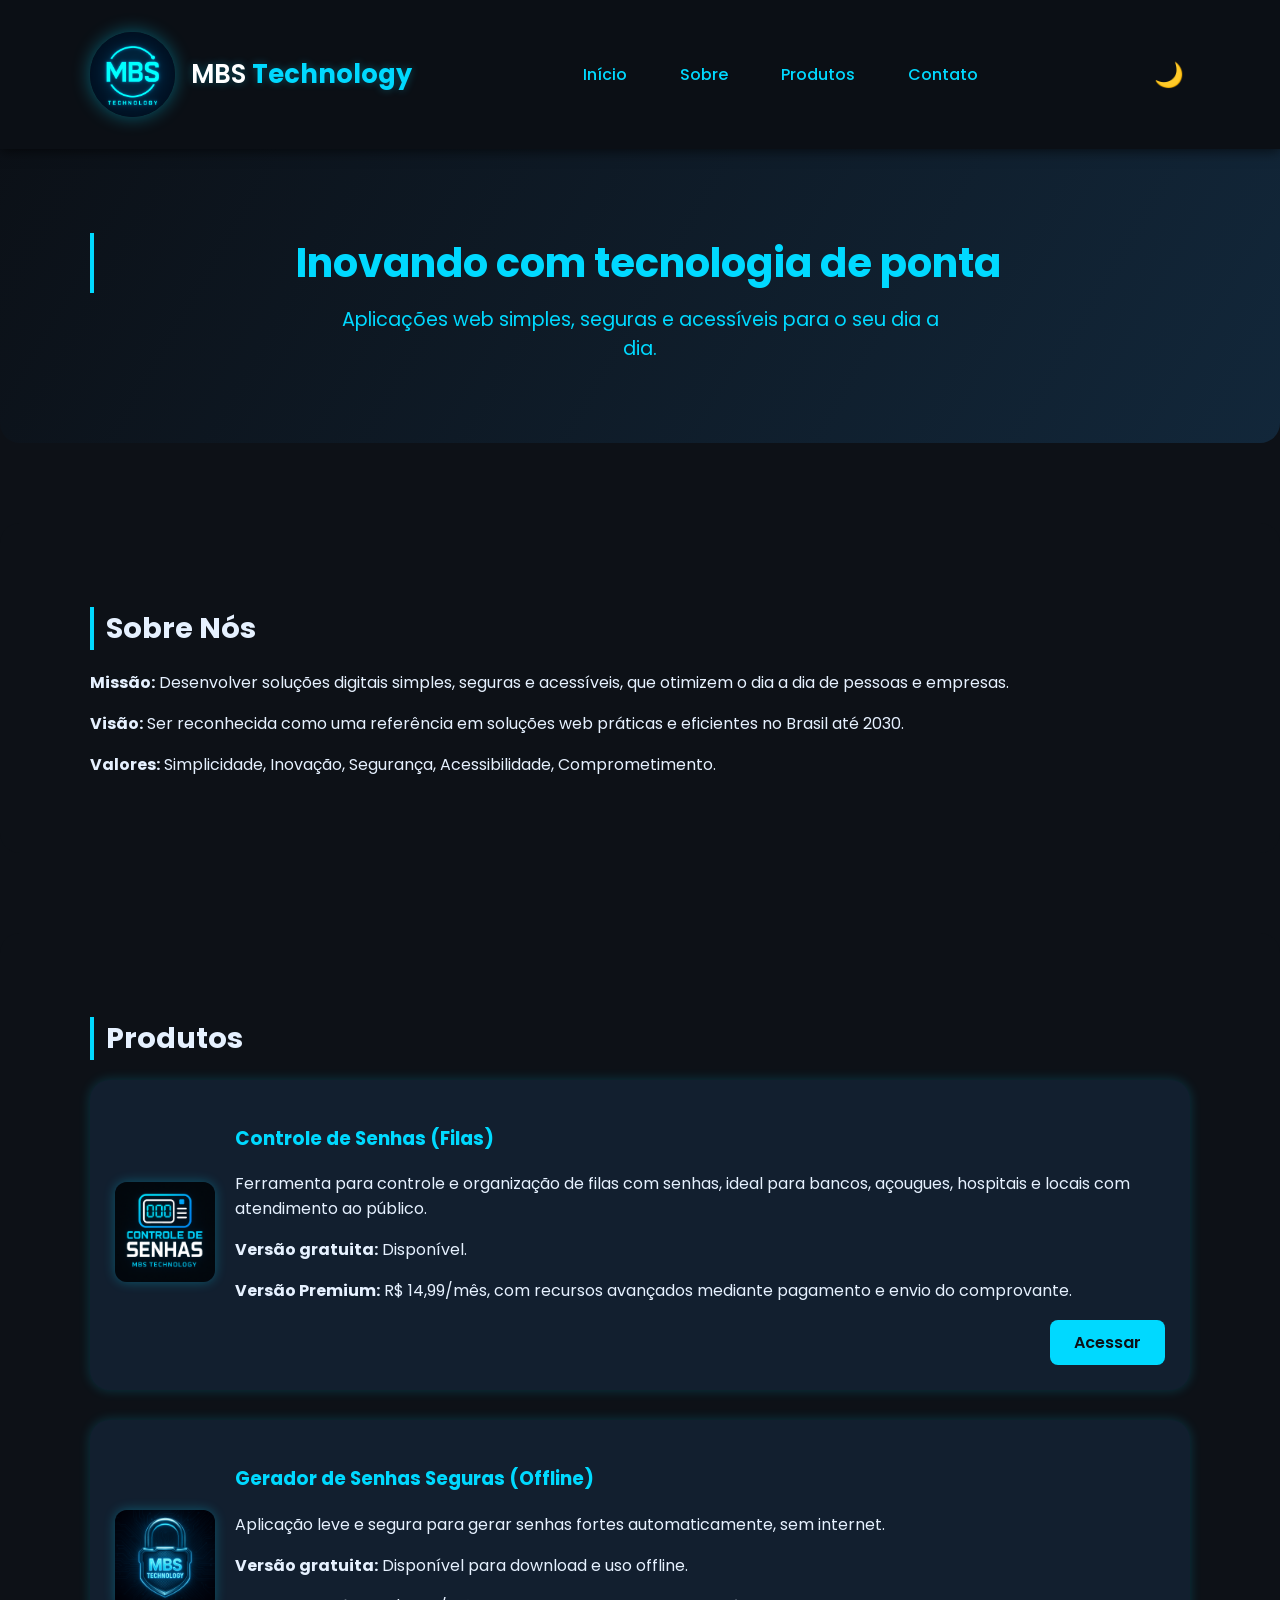
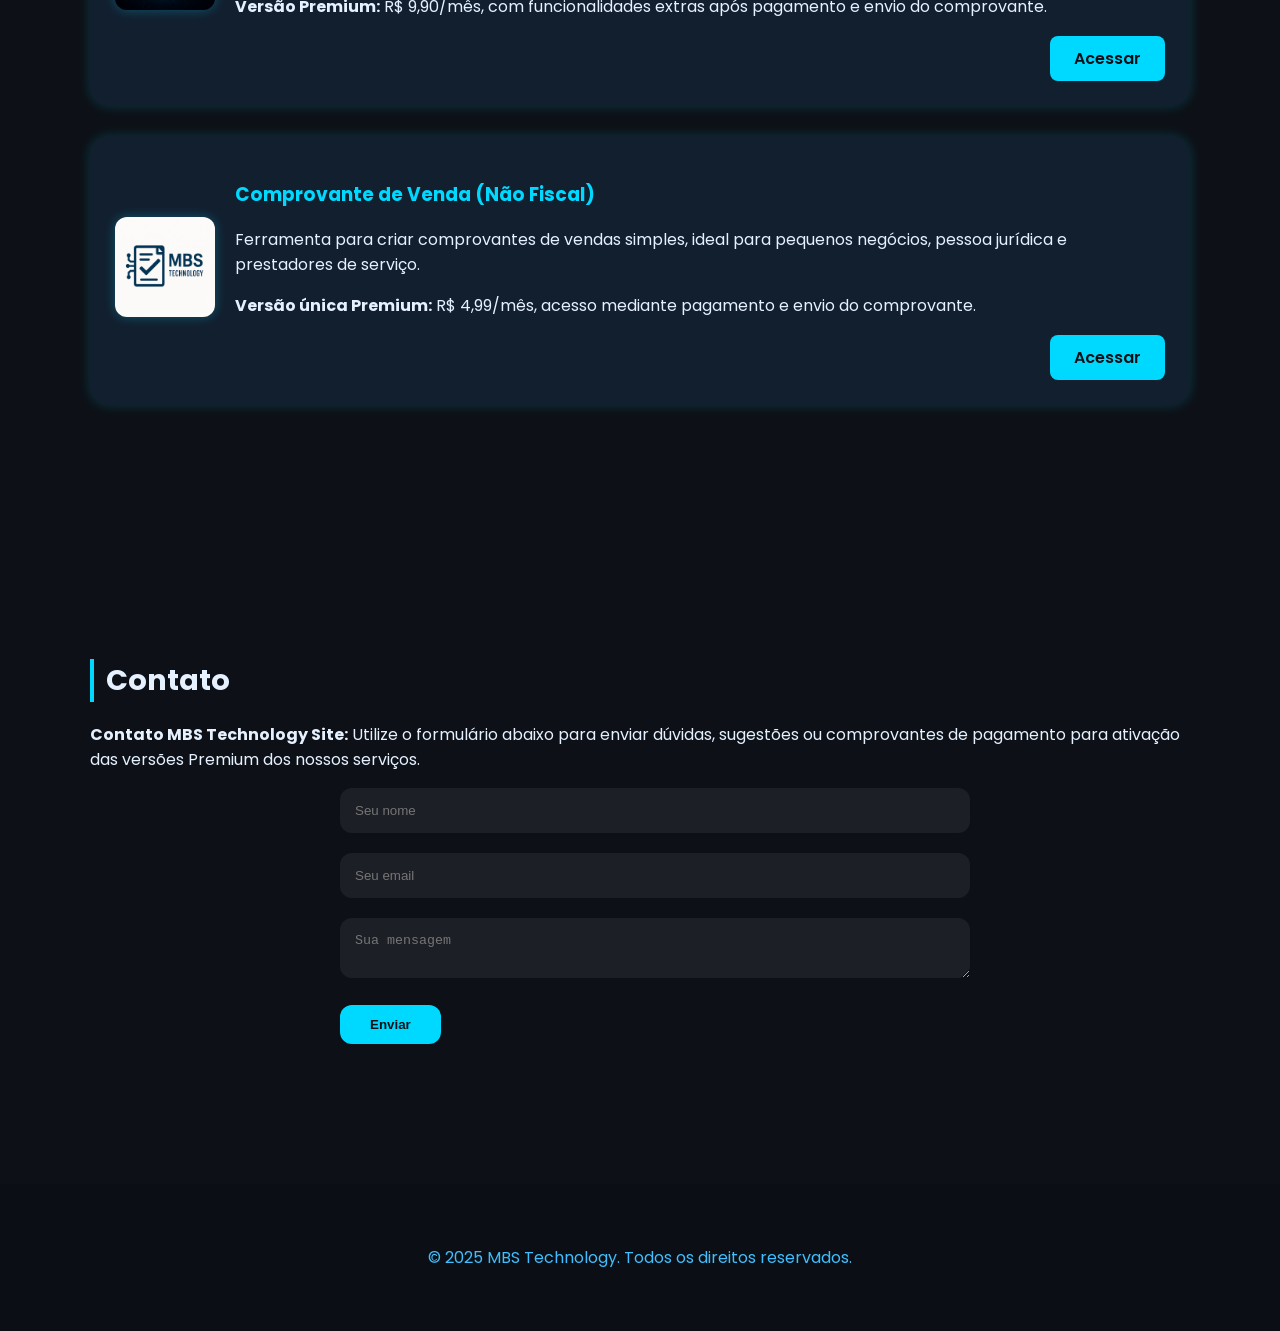
<file: index.html>
<!DOCTYPE html>
<html lang="pt-br">
<head>
  <meta charset="UTF-8" />
  <link rel="icon" href="imagem/MBSTechnologyLogo.png" type="image/png" />
  <meta name="viewport" content="width=device-width, initial-scale=1" />
  <title>MBS Technology</title>
  <link rel="stylesheet" href="style.css" />
  <link href="https://fonts.googleapis.com/css2?family=Poppins:wght@300;500;700&display=swap" rel="stylesheet" />
</head>
<body>
  <header>
    <div class="container header-flex">
      <div class="branding">
        <img src="imagem/MBS Technology.png" alt="Logo MBS Technology" class="logo" />
        <div class="logo-title">
          <h1>MBS <span>Technology</span></h1>
        </div>
      </div>
      <div class="menu-mobile">
  <button id="menu-toggle" aria-label="Abrir menu">☰</button>
</div>

<nav id="nav-menu">
  <ul>
    <li><a href="#home">Início</a></li>
    <li><a href="#sobre">Sobre</a></li>
    <li><a href="#produtos">Produtos</a></li>
    <li><a href="#contato">Contato</a></li>
  </ul>
</nav>

<button id="theme-toggle" aria-label="Alternar tema">🌙</button>

    </div>
  </header>

  <section id="home" class="hero">
    <div class="container">
      <h2>Inovando com tecnologia de ponta</h2>
      <p>Aplicações web simples, seguras e acessíveis para o seu dia a dia.</p>
    </div>
  </section>

  <section id="sobre">
    <div class="container">
      <h2>Sobre Nós</h2>
      <p><strong>Missão:</strong> Desenvolver soluções digitais simples, seguras e acessíveis, que otimizem o dia a dia de pessoas e empresas.</p>
      <p><strong>Visão:</strong> Ser reconhecida como uma referência em soluções web práticas e eficientes no Brasil até 2030.</p>
      <p><strong>Valores:</strong> Simplicidade, Inovação, Segurança, Acessibilidade, Comprometimento.</p>
    </div>
  </section>

  <section id="produtos">
    <div class="container">
      <h2>Produtos</h2>

      <div class="produto produto-com-imagem">
        <div class="produto-imagem">
          <img src="imagem/LogoControleDeSenhas.png" alt="Logo Controle de Senhas" />
        </div>
        <div class="produto-texto">
          <h3>Controle de Senhas (Filas)</h3>
          <p>Ferramenta para controle e organização de filas com senhas, ideal para bancos, açougues, hospitais e locais com atendimento ao público.</p>
          <p><strong>Versão gratuita:</strong> Disponível.</p>
          <p><strong>Versão Premium:</strong> R$ 14,99/mês, com recursos avançados mediante pagamento e envio do comprovante.</p>
          <a href="https://matheusb7.github.io/controledesenha/admin" target="_blank">Acessar</a>
        </div>
      </div>

      <div class="produto produto-com-imagem">
        <div class="produto-imagem">
          <img src="imagem/geradordesenha_MBS_Technology.png" alt="Logo Gerador de Senhas" />
        </div>
        <div class="produto-texto">
          <h3>Gerador de Senhas Seguras (Offline)</h3>
          <p>Aplicação leve e segura para gerar senhas fortes automaticamente, sem internet.</p>
          <p><strong>Versão gratuita:</strong> Disponível para download e uso offline.</p>
          <p><strong>Versão Premium:</strong> R$ 9,90/mês, com funcionalidades extras após pagamento e envio do comprovante.</p>
          <a href="https://matheusb7.github.io/geradordesenha/" target="_blank">Acessar</a>
        </div>
      </div>

      <div class="produto produto-com-imagem">
        <div class="produto-imagem">
          <img src="imagem/LogoComprovanteSimples.png" alt="Logo Comprovante de Venda" />
        </div>
        <div class="produto-texto">
          <h3>Comprovante de Venda (Não Fiscal)</h3>
          <p>Ferramenta para criar comprovantes de vendas simples, ideal para pequenos negócios, pessoa jurídica e prestadores de serviço.</p>
          <p><strong>Versão única Premium:</strong> R$ 4,99/mês, acesso mediante pagamento e envio do comprovante.</p>
          <a href="https://matheusb7.github.io/Comprovante/" target="_blank">Acessar</a>
        </div>
      </div>
    </div>
  </section>

  <section id="contato">
    <div class="container">
      <h2>Contato</h2>
    <p><strong>Contato MBS Technology Site:</strong> Utilize o formulário abaixo para enviar dúvidas, sugestões ou comprovantes de pagamento para ativação das versões Premium dos nossos serviços.</p>
    <form id="form-contato" novalidate>
      <input type="text" name="nome" placeholder="Seu nome" required />
      <input type="email" name="email" placeholder="Seu email" required />
      <textarea name="mensagem" placeholder="Sua mensagem" required></textarea>
      <button type="submit">Enviar</button>
    </form>
    </div>
  </section>

  <footer>
    <div class="container">
      <p>&copy; 2025 MBS Technology. Todos os direitos reservados.</p>
    </div>
  </footer>

  <script src="script.js"></script>
</body>
</html>
</file>
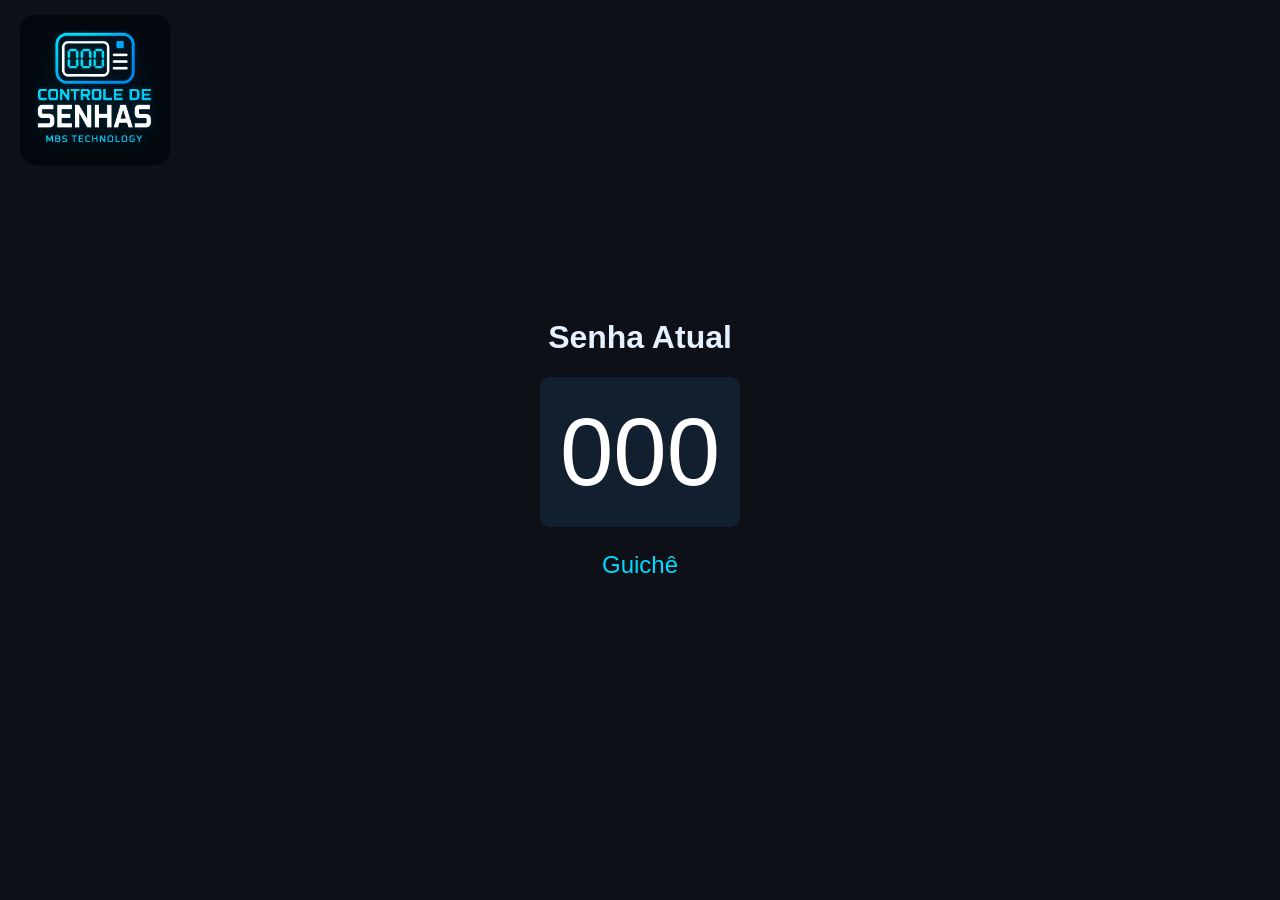
<file: controledesenhas/index.html>
<!DOCTYPE html> 
<html lang="pt-BR">
<head>
  <meta charset="UTF-8" />
  <meta name="viewport" content="width=device-width, initial-scale=1.0"/>
  <title>Painel de Senhas - MBS Technology</title>
  <link rel="stylesheet" href="style.css">
  <link rel="icon" href="Image/ControleDeSenhas.png" type="image/png" />
</head>
<body>
  <div class="header">
    <div style="text-align: center;">
        <img src="Image/LogoControleDeSenhas.png" alt="Logo Controle de Senhas" height="150" style="margin-top: 5px; border-radius: 15px;" />
      </div>
  </div>

  <div class="painel">
    <h1>Senha Atual</h1>
    <div id="senha-display">000</div>

    <!-- Nome do guichê aparece aqui -->
    <p id="nome-guiche" style="font-size: 1.5em; color: #00d9ff;">Guichê</p>
  </div>

  <script>
    function atualizarDisplay() {
      const senha = parseInt(localStorage.getItem("senha_atual") || "0");
      const senhaFormatada = senha.toString().padStart(3, '0');
      const display = document.getElementById("senha-display");
      if (display) display.innerText = senhaFormatada;

      const nome = localStorage.getItem("nome_ultimo_guiche") || "Guichê";
      const guicheEl = document.getElementById("nome-guiche");
      if (guicheEl) guicheEl.innerText = nome;
    }

    window.onload = atualizarDisplay;
    setInterval(atualizarDisplay, 1000);
  </script>
</body>
</html>
</file>
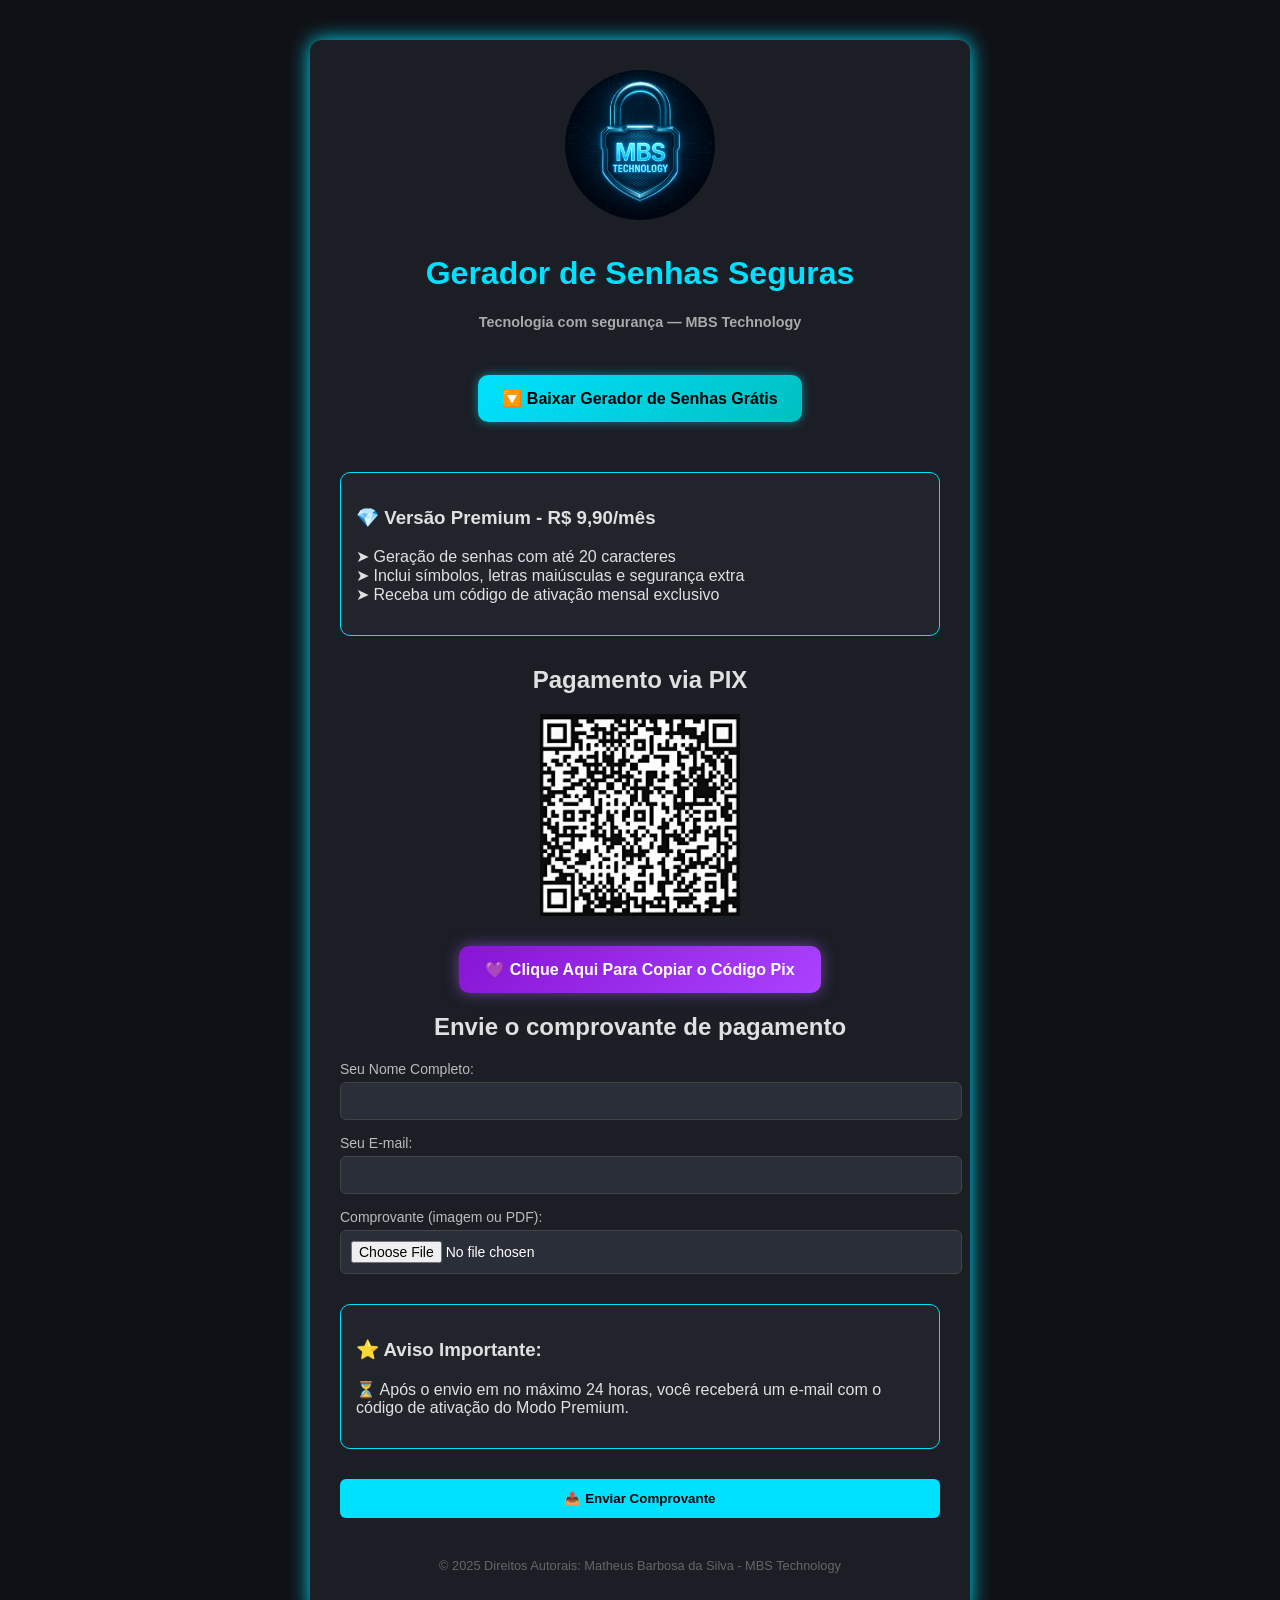
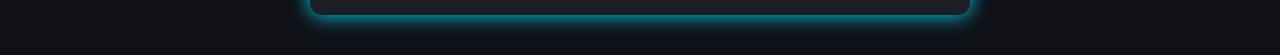
<file: geradordesenhaseguras/index.html>
<!DOCTYPE html>
<html lang="pt-BR">
<head>
  <meta charset="UTF-8" />
  <meta name="viewport" content="width=device-width, initial-scale=1.0"/>
  <title>MBS Gerador de Senhas</title>
  <link rel="stylesheet" href="styles.css" />
  <link rel="icon" href="GeradorSenhaLogo.png" type="image/png" />
</head>
<body>
  <div class="container">
    <img src="geradordesenha_MBS_Technology.png" alt="Logo MBS" class="logo"/>
    
    <h1>Gerador de Senhas Seguras</h1>
    <h2 class="subtitulo">Tecnologia com segurança — MBS Technology</h2>

    <a href="https://github.com/user-attachments/files/20025560/geradordesenha_MBS_Technology.zip" 
   class="download-button" 
   download="geradordesenha_MBS_Technology.zip" 
   target="_blank">
   🔽 Baixar Gerador de Senhas Grátis
    </a>

    <div class="premium-box">
      <h3>💎 Versão Premium - R$ 9,90/mês</h3>
      <p>
        ➤ Geração de senhas com até 20 caracteres<br/>
        ➤ Inclui símbolos, letras maiúsculas e segurança extra<br/>
        ➤ Receba um código de ativação mensal exclusivo
      </p>
    </div>

    <h2>Pagamento via PIX</h2>
    <img src="qrcode_pix.jpg" alt="QR Code PIX" class="qr-code" />
    <a href="https://nubank.com.br/cobrar/193e5i/681152fb-fae1-4111-9b8b-30f5a4e5cf23" 
       class="nubank-button" 
       target="_blank">
      💜 Clique Aqui Para Copiar o Código Pix
    </a>

    <h2>Envie o comprovante de pagamento</h2>
    <form id="comprovanteForm" action="https://formsubmit.co/mbstechnologysite@gmail.com" method="POST" enctype="multipart/form-data">
    <div class="field">
      <label for="nome">Seu Nome Completo:</label>
      <input type="text" id="nome" name="Cliente" required />
    </div>
    
    <div class="field">
      <label for="email">Seu E-mail:</label>
      <input type="email" id="email" name="Email" required />
    </div>

    <div class="field">
      <label for="arquivo">Comprovante (imagem ou PDF):</label>
      <input type="file" id="arquivo" name="attachment" accept=".jpg,.jpeg,.png,.pdf" required />
      <div class="premium-box">
        <h3>⭐ Aviso Importante:</h3>
        <p>
          ⏳ Após o envio em no máximo 24 horas, você receberá um e-mail com o código de ativação do Modo Premium.
        </p>
      </div>
    </div>

      <input type="hidden" name="_captcha" value="false" />
      <button type="submit" id="submitButton">📤 Enviar Comprovante</button>
      <div id="loading" class="loading"></div>
      <p id="mensagem" class="mensagem-status"></p>
    </form>

    <footer>
      <p>© 2025 Direitos Autorais: Matheus Barbosa da Silva - MBS Technology</p>
    </footer>
  </div>

  <script src="app.js"></script>
</body>
</html>
</file>
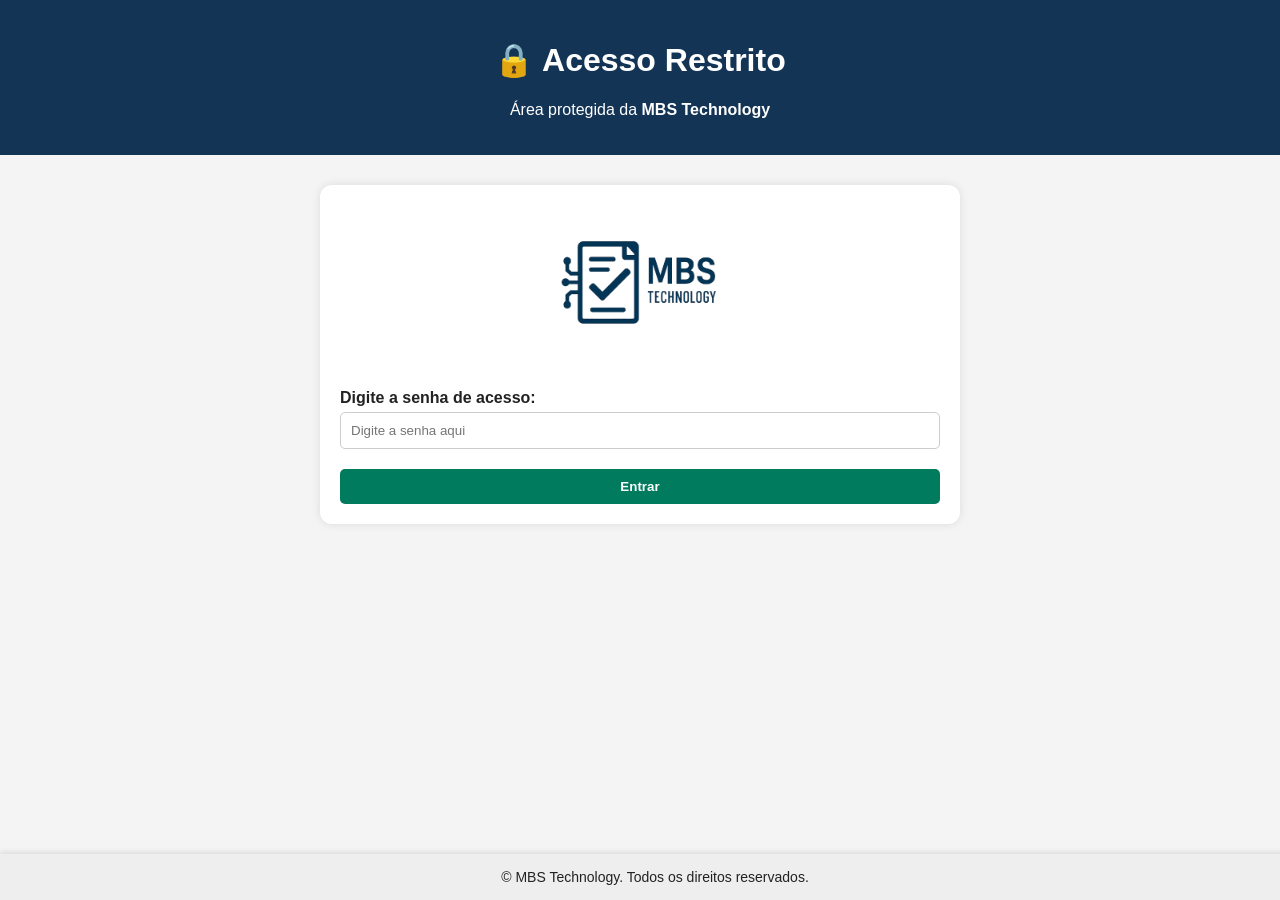
<file: comprovantesimples/acesso.html>
<!DOCTYPE html>
<html lang="pt-BR">
<head>
  <meta charset="UTF-8" />
  <meta name="viewport" content="width=device-width, initial-scale=1" />
  <title>Acesso Protegido - MBS Technology</title>
  <link rel="stylesheet" href="style.css" />
</head>
<body>
  <header>
    <h1>🔒 Acesso Restrito</h1>
    <p>Área protegida da <strong>MBS Technology</strong></p>
  </header>

  <main>
    <div class="logo-container">
      <img src="LogoComprovanteSimples.png" alt="Logo da MBS Technology" class="logo" />
    </div>

    <form onsubmit="event.preventDefault(); verificarSenha();">
      <label for="senha">Digite a senha de acesso:</label>
      <input type="text" id="senha" placeholder="Digite a senha aqui" required />

      <div class="botoes">
        <button type="submit">Entrar</button>
      </div>
    </form>

    <div id="conteudo" class="comprovante-box" style="display:none; margin-top: 25px;">
      <h2>✅ Conteúdo Liberado</h2>
      <p>Bem-vindo à área protegida da plataforma!</p>
      <a href="produto.html">➡️ Acessar produtos</a>
    </div>
  </main>

  <footer>
    &copy; <span id="anoAtualFooter"></span> MBS Technology. Todos os direitos reservados.
  </footer>

  <script>
    function gerarSenha() {
      const hoje = new Date();
      const mes = hoje.getMonth() + 1; // 1 a 12
      const anoAtual = hoje.getFullYear();
      const anoPassado = anoAtual - 1;
      const anoFuturo = anoAtual + 1;

      const hexPassado = (anoPassado * mes).toString(16).toUpperCase();
      const hexAtual = (anoAtual * mes).toString(16).toUpperCase();
      const hexFuturo = (anoFuturo * mes).toString(16).toUpperCase();

      return `MBS-${hexPassado}-XX${hexAtual.slice(2)}-${hexFuturo}`;
    }

    function mostrarSenhaAtual() {
      const senha = gerarSenha();
      document.getElementById("senhaAtual").textContent = senha;

      // Atualiza ano no footer
      const ano = new Date().getFullYear();
      document.getElementById("anoAtualFooter").textContent = ano;
    }

    function verificarSenha() {
      const senhaDigitada = document.getElementById("senha").value.trim().toUpperCase();
      const senhaCorreta = gerarSenha();

      if (senhaDigitada === senhaCorreta) {
        // Salva flag de acesso liberado
        localStorage.setItem("acessoPermitido", "true");

        document.getElementById("conteudo").style.display = "block";
      } else {
        alert("❌ Senha incorreta! Verifique e tente novamente.");
      }
    }

    // Inicializa ao carregar a página
    window.onload = mostrarSenhaAtual;
  </script>
</body>
</html>
</file>
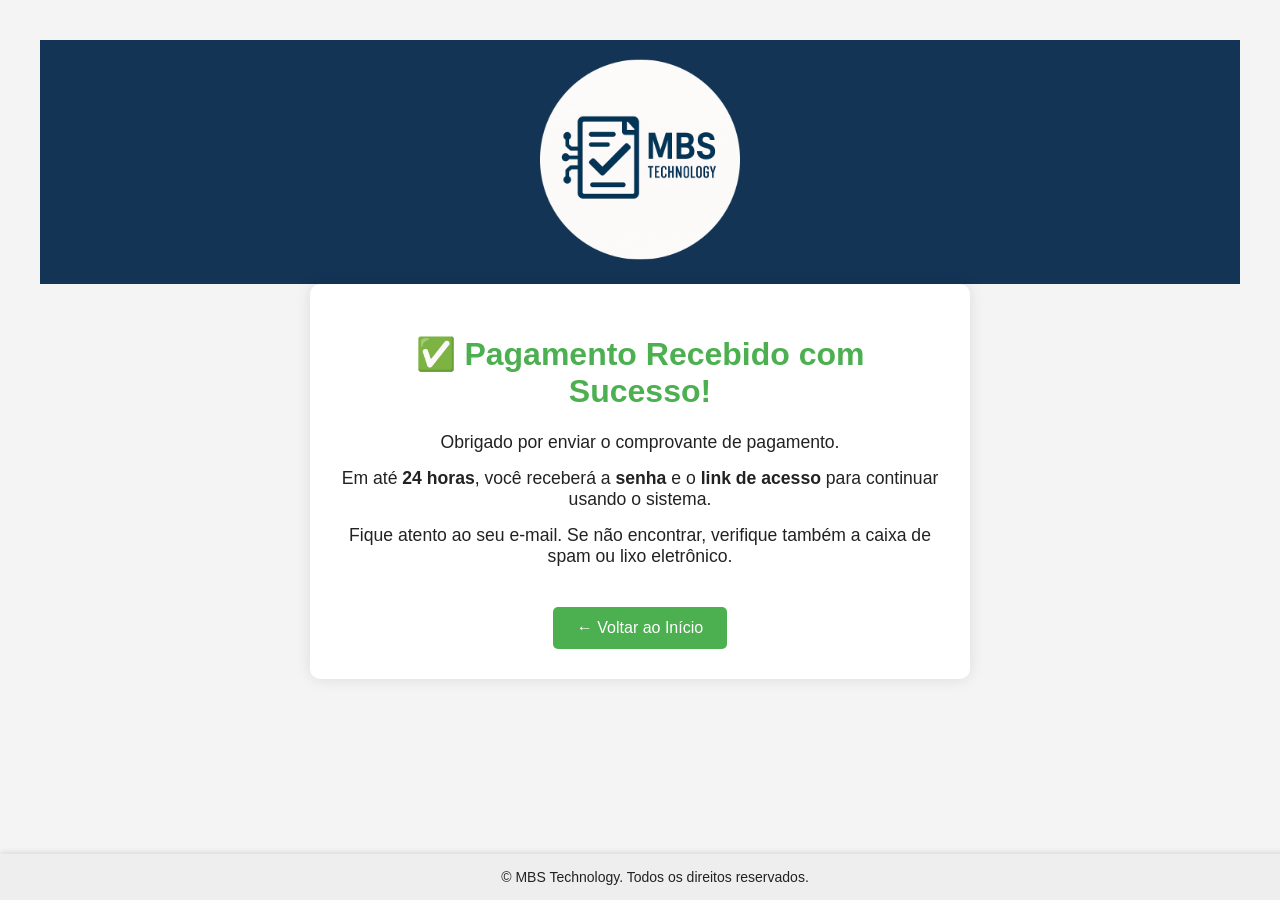
<file: comprovantesimples/obrigado.html>
<!DOCTYPE html>
<html lang="pt-BR">
<head>
  <meta charset="UTF-8">
  <meta name="viewport" content="width=device-width, initial-scale=1.0">
  <title>Obrigado pelo Pagamento</title>
  <link rel="stylesheet" href="style.css">
  <style>
    body {
      font-family: Arial, sans-serif;
      text-align: center;
      padding: 40px;
      background-color: #f4f4f4;
    }
    .container {
      background-color: #fff;
      border-radius: 10px;
      max-width: 600px;
      margin: 0 auto;
      padding: 30px;
      box-shadow: 0 0 15px rgba(0,0,0,0.1);
    }
    h1 {
      color: #4CAF50;
    }
    p {
      font-size: 1.1em;
      margin: 15px 0;
    }
    a {
      display: inline-block;
      margin-top: 25px;
      text-decoration: none;
      color: white;
      background-color: #4CAF50;
      padding: 12px 24px;
      border-radius: 5px;
      font-size: 1em;
    }
    a:hover {
      background-color: #45a049;
    }
  </style>
</head>
<body>
  <header>

    <div class="logo-container" style="text-align: center; margin-bottom: 20px; margin-top: 20px;">
      <img src="imagem/LogoComprovanteSimples.png" alt="Logo MBS Technology" class="logo" style="max-width: 180px; border-radius: 12px;">
    </div>
  </header>
  <div class="container">
    <h1>✅ Pagamento Recebido com Sucesso!</h1>
    <p>Obrigado por enviar o comprovante de pagamento.</p>
    <p>Em até <strong>24 horas</strong>, você receberá a <strong>senha</strong> e o <strong>link de acesso</strong> para continuar usando o sistema.</p>
    <p>Fique atento ao seu e-mail. Se não encontrar, verifique também a caixa de spam ou lixo eletrônico.</p>
    <a href="index.html">← Voltar ao Início</a>
  </div>

  <footer>
    &copy; <span id="anoAtualFooter"></span> MBS Technology. Todos os direitos reservados.
  </footer>
</body>
</html>
</file>
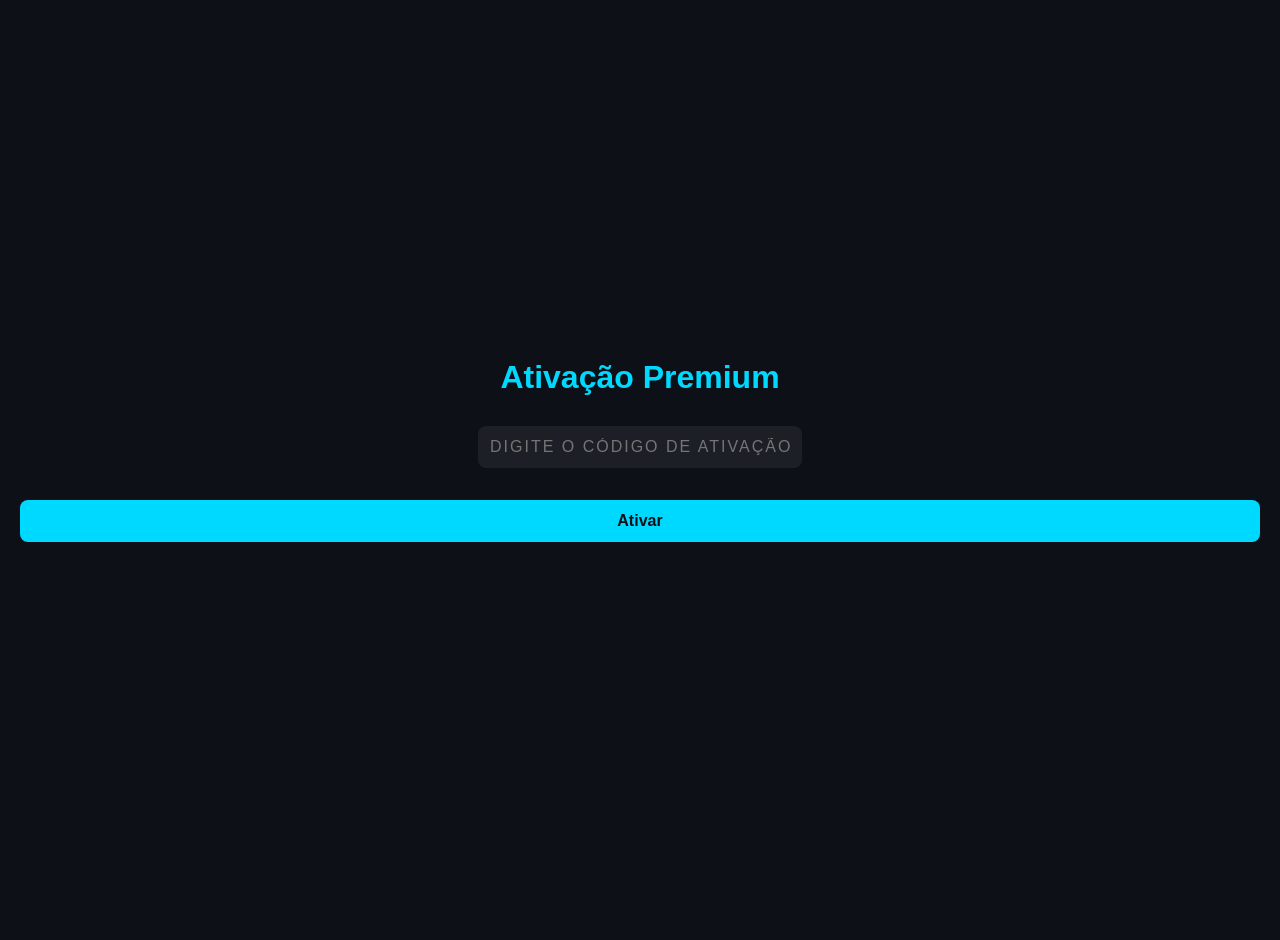
<file: controledecaixadiario/ativar.html>
<!DOCTYPE html>
<html lang="pt-BR">
<head>
  <meta charset="UTF-8" />
  <meta name="viewport" content="width=device-width, initial-scale=1" />
  <title>Ativação Premium - MBS Technology</title>
  <link rel="stylesheet" href="style.css" />
  <style>
    body {
      font-family: 'Poppins', sans-serif;
      background: #0d1117;
      color: #e6f1ff;
      display: flex;
      flex-direction: column;
      align-items: center;
      justify-content: center;
      height: 100vh;
      margin: 0;
      padding: 20px;
    }
    h1 {
      color: #00d9ff;
      margin-bottom: 30px;
    }
    input[type="text"] {
      padding: 12px;
      width: 300px;
      border-radius: 8px;
      border: none;
      background: #1c1f26;
      color: #e6f1ff;
      font-size: 1rem;
      letter-spacing: 2px;
      text-transform: uppercase;
      text-align: center;
    }
    button {
      margin-top: 20px;
      padding: 12px 30px;
      background-color: #00d9ff;
      border: none;
      border-radius: 8px;
      color: #0d1117;
      font-weight: bold;
      cursor: pointer;
      font-size: 1rem;
      transition: background-color 0.3s ease;
    }
    button:hover {
      background-color: #008cff;
    }
    #mensagem {
      margin-top: 25px;
      font-weight: bold;
      min-height: 1.5em;
      text-align: center;
    }
    #mensagem.sucesso {
      color: #00ff99;
    }
    #mensagem.erro {
      color: #ff5050;
    }
  </style>
</head>
<body>

  <h1>Ativação Premium</h1>

  <input type="text" id="codigo" placeholder="Digite o código de ativação" maxlength="19" />
  <button onclick="ativarPremium()">Ativar</button>

  <div id="mensagem"></div>

  <script src="script.js"></script>
</body>
</html>
</file>
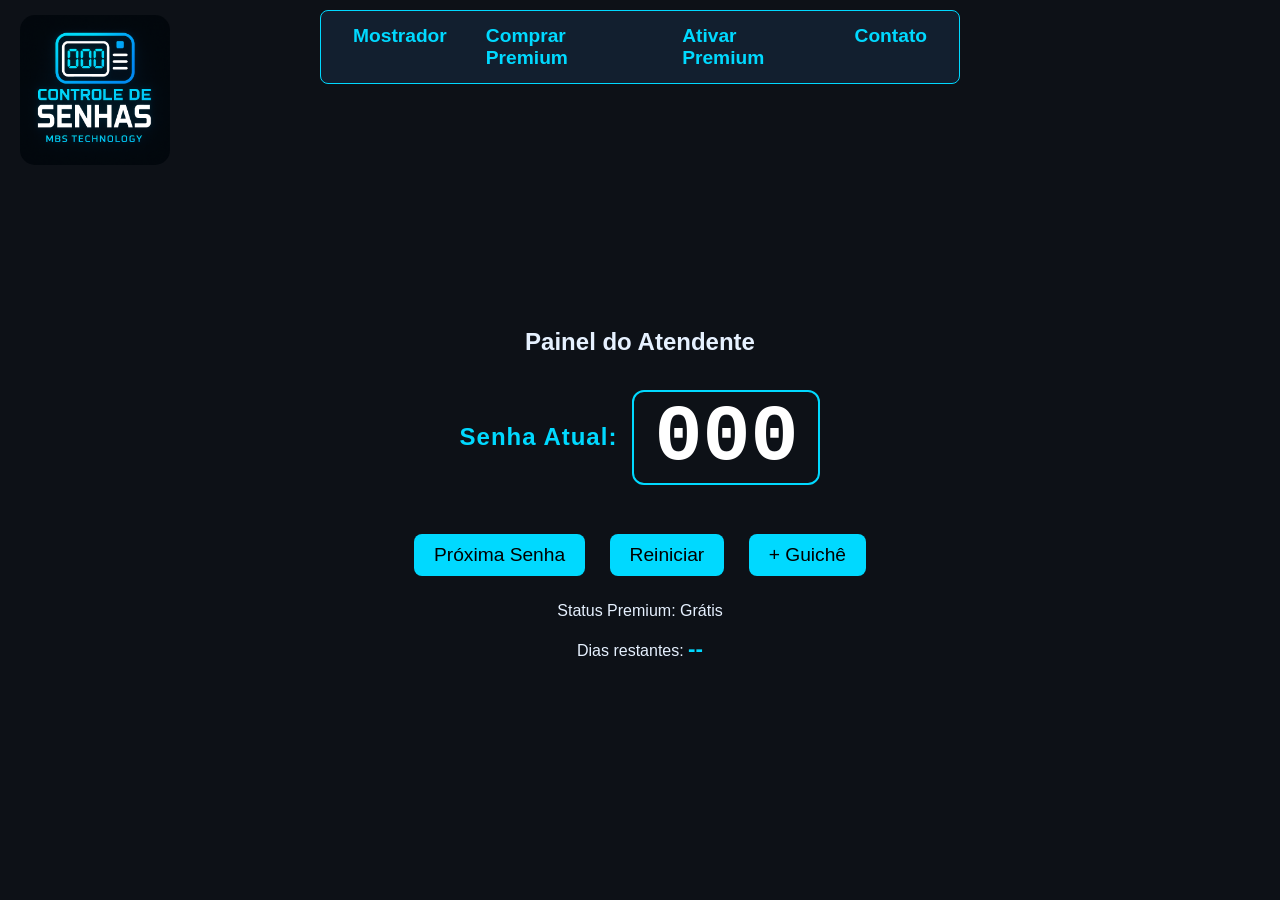
<file: controledesenhas/admin.html>
<!DOCTYPE html>
<html lang="pt-BR">
<head>
  <meta charset="UTF-8" />
  <link rel="icon" href="Image/ControleDeSenhas.png" type="image/png" />
  <meta name="viewport" content="width=device-width, initial-scale=1" />
  <title>Controle de Senhas - MBS Technology</title>
  <link rel="stylesheet" href="style.css" />
  <style>
    .menu {
      position: fixed;
      top: 10px;
      left: 50%;
      transform: translateX(-50%);
      background-color: #121f2f;
      border: 1px solid #00d9ff;
      border-radius: 8px;
      display: inline-flex;
      gap: 15px;
      padding: 8px 20px;
      z-index: 1000;
      user-select: none;
    }

    .menu a {
      color: #00d9ff;
      text-decoration: none;
      font-weight: bold;
      font-size: 1em;
      padding: 6px 12px;
      border-radius: 6px;
      transition: background-color 0.3s ease;
      cursor: pointer;
    }

    .menu a:hover {
      background-color: #008cff;
      color: black;
    }

    .header {
      position: absolute;
      top: 10px;
      left: 20px;
      font-weight: bold;
      font-size: 1.2em;
      color: #00d9ff;
      display: flex;
      align-items: center;
      user-select: none;
    }

    .guiches {
      display: flex;
      flex-wrap: wrap;
      justify-content: center;
      gap: 20px;
      margin-top: 30px;
    }

    .guiche {
      background-color: #121f2f;
      border: 1px solid #00d9ff;
      border-radius: 8px;
      padding: 20px;
      width: 270px;
      text-align: center;
    }

    .guiche input, .guiche button {
      margin-top: 8px;
    }

    .guiche input[type="text"], .guiche input[type="number"] {
      background-color: #0d1117;
      color: #e6f1ff;
      border: 1px solid #00d9ff;
      border-radius: 6px;
      padding: 6px 10px;
      text-align: center;
      font-size: 1em;
      width: 90%;
    }

    .guiche button {
      font-size: 0.95em;
      padding: 6px 12px;
      border-radius: 6px;
      background-color: #00d9ff;
      border: none;
      cursor: pointer;
    }

    .guiche button:hover {
      background-color: #008cff;
    }
  </style>
</head>
<body>
  <div class="header">
    <div style="text-align: center;">
      <img src="Image/LogoControleDeSenhas.png" alt="Logo Controle de Senhas" height="150" style="margin-top: 5px; border-radius: 15px;" />
    </div>

    <div class="menu">
      <a href="index.html" target="_blank">Mostrador</a>
      <a href="pagamento.html">Comprar Premium</a>
      <a href="ativar.html">Ativar Premium</a>
      <a href="contato.html">Contato</a>
    </div>

    <div class="voz-select" id="voz-premium" style="display: none; margin-left: auto;">
      <select id="seletor-voz">
        <option value="male">👨 Masculina</option>
        <option value="female">👩 Feminina</option>
      </select>
    </div>
  </div>

  <div class="admin" style="margin-top: 100px; text-align: center;">
    <h2>Painel do Atendente</h2>

    <div class="senha-atual-container">
      <span class="label-senha">Senha Atual:</span>
      <p><span id="senha-atual">000</span></p>
    </div>

    <button onclick="proximaSenha()">Próxima Senha</button>
    <button onclick="reiniciarSenha()">Reiniciar</button>
    <button onclick="adicionarGuiche()">+ Guichê</button>

    <p>Status Premium: <span id="status-premium">Grátis</span></p>
    <p>Dias restantes: <span id="dias-restantes" style="font-weight: bold; font-size: 1.4em; color: #00d9ff;">--</span></p>

    <div class="guiches" id="lista-guiches"></div>
  </div>

  <script src="script.js"></script>
  <script>
    function adicionarGuiche() {
      const guiches = document.getElementById("lista-guiches");

      const id = Date.now();
      const div = document.createElement("div");
      div.className = "guiche";
      div.innerHTML = `
        <input type="text" id="nome-${id}" value="Guichê 1" placeholder="Ex: Guichê 1" />
        <input type="number" id="senha-${id}" placeholder="Senha Ex: 45" min="1" max="999" />
        <button onclick="setarSenhaManual('${id}')">Definir Senha</button>
        <button onclick="anunciarGuiche('${id}')">Anunciar</button>
        <button onclick="this.parentElement.remove()">Remover</button>
      `;
      guiches.appendChild(div);
    }

    function setarSenhaManual(id) {
      if (!premium) {
        alert("Apenas usuários premium podem definir senha manual.");
        return;
      }

      const input = document.getElementById(`senha-${id}`);
      const valor = parseInt(input.value);

      if (isNaN(valor) || valor < 1 || valor > 999) {
        alert("Digite uma senha válida entre 1 e 999.");
        return;
      }

      const nome = document.getElementById(`nome-${id}`).value.trim();
      if (nome) localStorage.setItem("ultimo_guiche", nome);

      localStorage.setItem("senha_atual", valor.toString());
      atualizarTudo();
      falarSenha(valor);
    }

    function anunciarGuiche(id) {
      const nome = document.getElementById(`nome-${id}`).value || "Guichê";
      const senha = localStorage.getItem("senha_atual") || "0";
      const texto = `Senha número ${senha}, ${nome}`;
      const msg = new SpeechSynthesisUtterance(texto);
      msg.lang = "pt-BR";
      speechSynthesis.speak(msg);
    }
  </script>
</body>
</html>
</file>
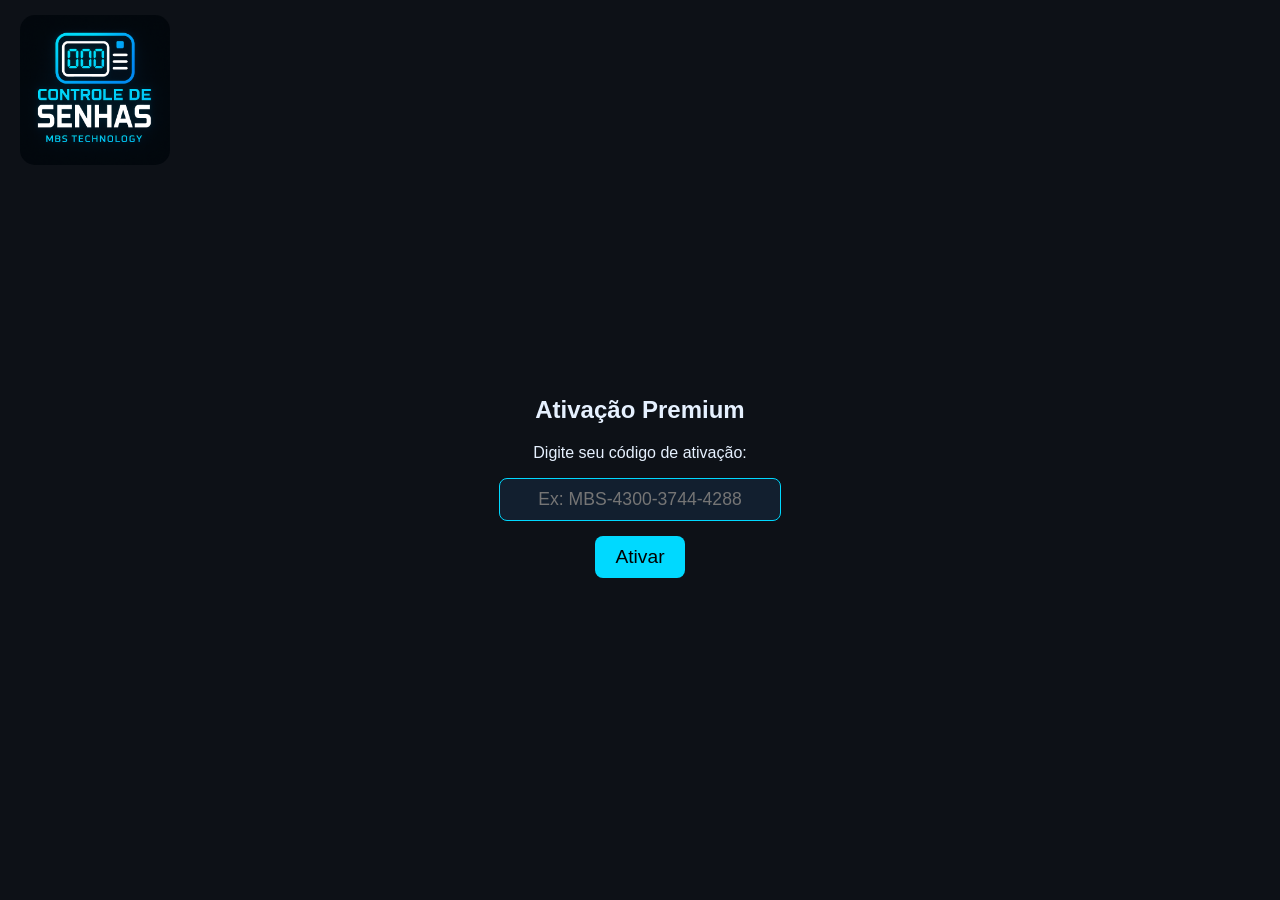
<file: controledesenhas/ativar.html>
<!DOCTYPE html>
<html lang="pt-BR">
<head>
  <meta charset="UTF-8" />
  <meta name="viewport" content="width=device-width, initial-scale=1" />
  <title>Ativar Premium - MBS Technology</title>
  <link rel="stylesheet" href="style.css" />
  <link rel="icon" href="Image/ControleDeSenhas.png" type="image/png" />
</head>
<body>
  <div class="header">
    <div style="text-align: center;">
      <img src="Image/LogoControleDeSenhas.png" alt="Logo Controle de Senhas" height="150" style="margin-top: 5px; border-radius: 15px;" />
    </div>
  </div>

  <div class="admin" style="text-align: center; margin-top: 80px;">
    <h2>Ativação Premium</h2>
    <p>Digite seu código de ativação:</p>
    <input type="text" id="codigo" placeholder="Ex: MBS-4300-3744-4288" maxlength="25" autocomplete="off" />
    <br />
    <button onclick="ativarPremium()" style="margin-top: 15px;">Ativar</button>
    <p id="msg-status" style="margin-top: 15px; font-weight: bold; color: #00d9ff;"></p>
  </div>

  <script>
    function validarCodigoNovo(codigoDigitado) {
      const base = [2025, 612, 2024]; // Blocos da senha base
      const now = new Date();
      const multiplicador = (now.getMonth() + 1) * 2; // dobro do mês atual

      const extrairNumeros = str => {
        const partes = str.replace(/[^\d]/g, "").match(/\d{4}/g);
        return partes ? partes.map(Number) : null;
      };

      const codigoNumeros = extrairNumeros(codigoDigitado);
      if (!codigoDigitado.startsWith("MBS-") || !codigoNumeros || codigoNumeros.length !== 3) return false;

      for (let i = 0; i < 3; i++) {
        let esperado = base[i] * multiplicador;
        if (esperado >= 10000) esperado = esperado % 10000; // pega os últimos 4 dígitos
        if (codigoNumeros[i] !== esperado) return false;
      }

      return true;
    }

    function ativarPremium() {
      const codigoInput = document.getElementById("codigo");
      const codigo = codigoInput.value.trim().toUpperCase();
      const msg = document.getElementById("msg-status");

      if (!validarCodigoNovo(codigo)) {
        msg.style.color = "#ff5555";
        msg.innerText = "Código inválido para este mês.";
        return;
      }

      localStorage.setItem("premium_ativo", "true");
      localStorage.setItem("premium_validade", Date.now().toString());
      msg.style.color = "#00ff88";
      msg.innerText = "Premium ativado por 30 dias!";

      codigoInput.disabled = true;
      document.querySelector("button").disabled = true;

      // Redireciona após 1.5 segundos para a página admin
      setTimeout(() => {
        window.location.href = "https://matheusb7.github.io/controledesenha/admin";
      }, 500);
    }
  </script>
</body>
</html>
</file>
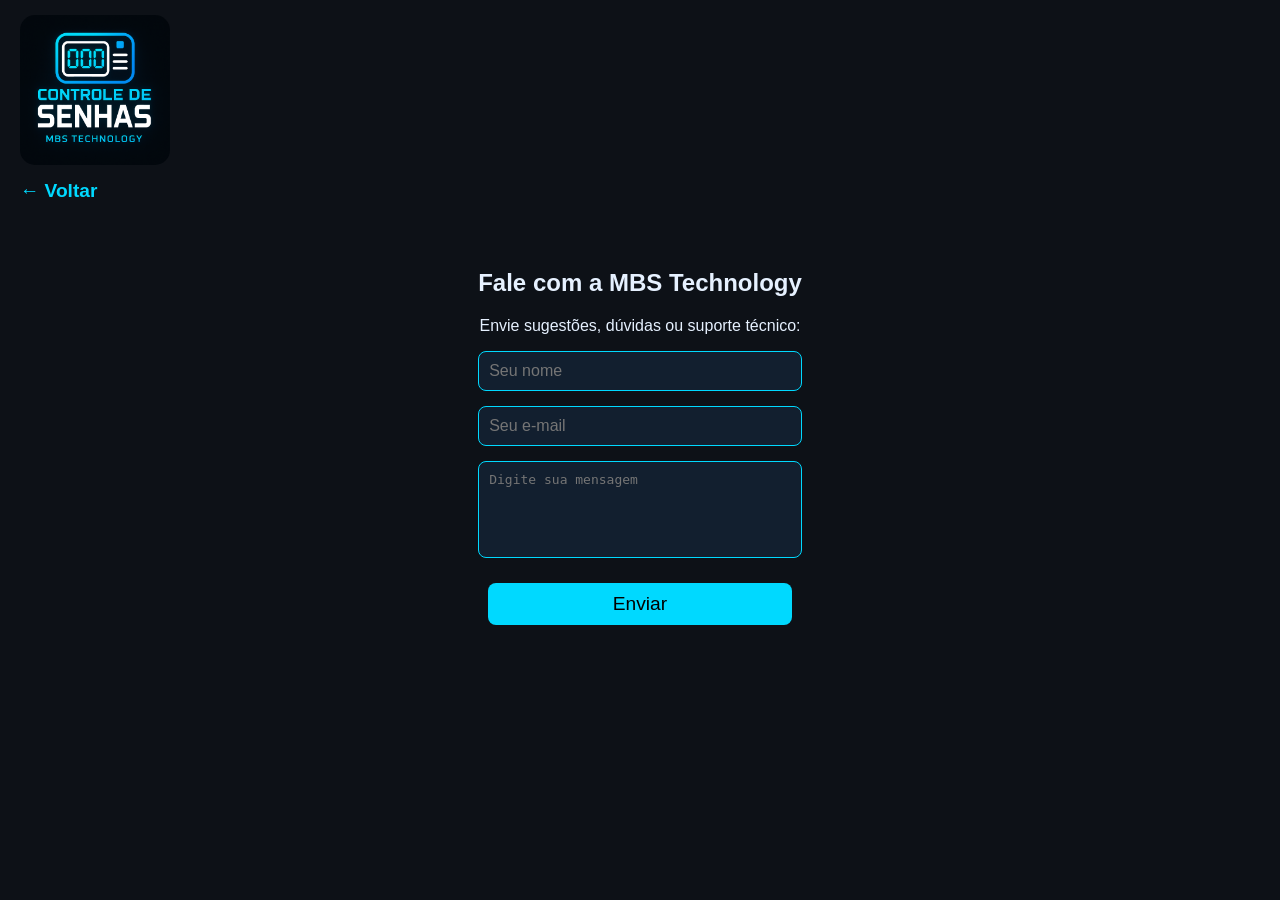
<file: controledesenhas/contato.html>
<!DOCTYPE html>
<html lang="pt-BR">
<head>
  <meta charset="UTF-8" />
  <meta name="viewport" content="width=device-width, initial-scale=1" />
  <title>Contato - MBS Technology</title>
  <link rel="stylesheet" href="style.css" />
  <link rel="icon" href="Image/ControleDeSenhas.png" type="image/png" />
  <style>
    .contato-container {
      text-align: center;
      padding: 20px;
    }

    form {
      display: flex;
      flex-direction: column;
      gap: 15px;
      max-width: 400px;
      margin: 0 auto;
    }

    input, textarea {
      background-color: #121f2f;
      color: #e6f1ff;
      border: 1.5px solid #00d9ff;
      border-radius: 8px;
      padding: 10px;
      font-size: 1em;
      resize: none;
      outline: none;
      transition: border-color 0.3s ease, box-shadow 0.3s ease;
    }

    input:focus, textarea:focus {
      border-color: #008cff;
      box-shadow: 0 0 8px #008cff;
    }

    .msg-enviada {
      color: #00ff88;
      font-weight: bold;
      margin-top: 15px;
    }

    .menu-voltar {
      position: absolute;
      top: 180px;
      left: 20px;
      font-weight: bold;
      font-size: 1.2em;
      color: #00d9ff;
    }

    .menu-voltar a {
      color: #00d9ff;
      text-decoration: none;
    }

    .menu-voltar a:hover {
      text-decoration: underline;
    }
  </style>
</head>
<body>
    <div class="header">
      <div style="text-align: center;">
        <img src="Image/LogoControleDeSenhas.png" alt="Logo Controle de Senhas" height="150" style="margin-top: 5px; border-radius: 15px;" />
      </div>
    </div>
  <div class="menu-voltar">
    <a href="admin.html">← Voltar</a>
  </div>

  <div class="contato-container">
    <h2>Fale com a MBS Technology</h2>
    <p>Envie sugestões, dúvidas ou suporte técnico:</p>

    <form onsubmit="enviarContato(event)">
      <input type="text" id="nome" placeholder="Seu nome" required />
      <input type="email" id="email" placeholder="Seu e-mail" required />
      <textarea id="mensagem" rows="5" placeholder="Digite sua mensagem" required></textarea>
      <button type="submit">Enviar</button>
    </form>

    <p id="status-envio" class="msg-enviada"></p>
  </div>

  <script>
    function enviarContato(event) {
      event.preventDefault();

      const nome = document.getElementById('nome').value.trim();
      const email = document.getElementById('email').value.trim();
      const mensagem = document.getElementById('mensagem').value.trim();

      if (!nome || !email || !mensagem) {
        document.getElementById('status-envio').innerText = "Preencha todos os campos.";
        return;
      }

      // Simulação de envio
      document.getElementById('status-envio').innerText = "Mensagem enviada com sucesso!";

      // Limpa os campos
      document.getElementById('nome').value = '';
      document.getElementById('email').value = '';
      document.getElementById('mensagem').value = '';
    }
  </script>
</body>
</html>
</file>
<file: style.css>
/* Variáveis de tema */
:root {
  --bg-color: #0d1117;
  --text-color: #e6f1ff;
  --accent-color: #00d9ff;
  --link-hover: #008cff;
  --card-bg: #121f2f;
  --section-bg: #0d1117;
  --form-bg: #1c1f26;
  --header-bg: #0b0f15;
  --footer-color: #3fbfff;
}

body.light-theme {
  --bg-color: #f2f2f2;
  --text-color: #0d1117;
  --accent-color: #0066cc;
  --link-hover: #004499;
  --card-bg: #ffffff;
  --section-bg: #ffffff;
  --form-bg: #0b0f15;
  --header-bg: #0b0f15;
  --footer-color: #0066cc;
}

/* Reset geral */
body {
  margin: 0;
  font-family: 'Poppins', sans-serif;
  background: var(--bg-color);
  color: var(--text-color);
  transition: background 0.5s ease, color 0.5s ease;
}

.container {
  width: 90%;
  max-width: 1100px;
  margin: 0 auto;
  padding: 20px 0;
}

/* Header */
header {
  background: var(--header-bg);
  position: fixed;
  top: 0;
  width: 100%;
  z-index: 1000;
  box-shadow: 0 2px 12px rgba(0, 0, 0, 0.6);
  padding: 12px 0;
}

.header-flex {
  display: flex;
  align-items: center;
  justify-content: space-between;
}

.branding {
  display: flex;
  align-items: center;
  gap: 16px;
}

.logo {
  height: 85px;
  width: 85px;
  border-radius: 50%;
  object-fit: cover;
  box-shadow: 0 0 18px rgba(0, 217, 255, 0.4);
  transition: transform 0.3s ease;
}

.logo:hover {
  transform: scale(1.1);
}

.logo-title h1 {
  margin: 0;
  font-size: 1.6rem;
  font-weight: 600;
  color: #ffffff;
  text-shadow: 0 0 8px rgba(0, 217, 255, 0.3);
  transition: text-decoration 0.3s ease;
}

.logo-title h1:hover {
  text-decoration: underline;
  text-decoration-color: #00d9ff;
  text-underline-offset: 4px;
}

.logo-title span {
  color: #00d9ff;
  font-weight: 700;
}

@media (max-width: 600px) {
  .logo-title h1 {
    font-size: 1.2rem;
  }

  .logo {
    height: 55px;
    width: 55px;
  }
}

/* Navegação */
nav ul {
  list-style: none;
  display: flex;
  gap: 25px;
  margin: 0;
  padding: 0;
}

nav a {
  text-decoration: none;
  color: var(--accent-color);
  font-weight: 500;
  font-size: 1rem;
  padding: 8px 14px;
  border-radius: 8px;
  transition: background-color 0.3s ease;
}

nav a:hover {
  background-color: var(--link-hover);
  color: var(--bg-color);
}

#theme-toggle {
  background: transparent;
  border: none;
  font-size: 1.5rem;
  color: var(--accent-color);
  cursor: pointer;
}

/* Hero */
.hero {
  padding: 180px 0 60px;
  text-align: center;
  background: linear-gradient(120deg, #0b0f15, #12273a);
  color: var(--accent-color);
}

.hero h2 {
  font-size: 2.5rem;
  margin-bottom: 12px;
}

.hero p {
  font-size: 1.2rem;
  max-width: 600px;
  margin: 0 auto;
}

/* Seções */
section {
  background-color: var(--section-bg);
  padding: 40px 20px;
  margin-bottom: 80px;
  border-radius: 20px;
}

section h2 {
  font-size: 1.8rem;
  margin-bottom: 20px;
  border-left: 4px solid var(--accent-color);
  padding-left: 12px;
}

/* Produtos */
.produto {
  background: var(--card-bg);
  padding: 25px;
  margin-bottom: 30px;
  border-radius: 20px;
  box-shadow: 0 0 12px rgba(0, 217, 255, 0.2);
  transition: transform 0.3s ease;
}

.produto:hover {
  transform: translateY(-6px);
  box-shadow: 0 0 20px rgba(0, 217, 255, 0.5);
}

.produto h3 {
  color: var(--accent-color);
}

.produto a {
  display: inline-block;
  margin-top: 1px;
  margin-left: 815px;
  padding: 10px 24px;
  background: var(--accent-color);
  color: var(--bg-color);
  text-decoration: none;
  font-weight: 600;
  border-radius: 8px;
  transition: background 0.3s ease;
}

.produto a:hover {
  background: var(--link-hover);
}

.produto-com-imagem {
  display: flex;
  align-items: center;
  gap: 20px;
}

.produto-com-imagem .produto-imagem img {
  width: 100px;
  height: 100px;
  object-fit: contain;
  border-radius: 12px;
  box-shadow: 0 0 12px rgba(0, 217, 255, 0.3);
}

.produto-com-imagem .produto-texto {
  flex: 1;
}

/* Formulário */
form {
  max-width: 600px;
  margin: 0 auto;
}

form input,
form textarea {
  width: 100%;
  padding: 15px;
  margin-bottom: 20px;
  border: none;
  border-radius: 12px;
  background: var(--form-bg);
  color: var(--text-color);
}

form input:focus,
form textarea:focus {
  outline: 2px solid var(--accent-color);
}

form button {
  background: var(--accent-color);
  color: var(--bg-color);
  padding: 12px 30px;
  font-weight: bold;
  border: none;
  border-radius: 12px;
  cursor: pointer;
}

form button:hover {
  background: var(--link-hover);
}

/* Footer */
footer {
  background: var(--header-bg);
  text-align: center;
  padding: 25px 0;
  color: var(--footer-color);
}

@media (max-width: 600px) {
  .produto-com-imagem {
    flex-direction: column;
    text-align: center;
  }
}

/* ... seu CSS existente ... */

/* Ajustes para produtos e layout em mobile */
@media (max-width: 600px) {
  /* Header */
  .header-flex {
    flex-direction: column;
    align-items: center;
    gap: 12px;
  }

  .logo-title h1 {
    font-size: 1.2rem;
  }

  .logo {
    height: 55px;
    width: 55px;
  }

  /* Navegação - menu empilhado e centralizado */
  nav ul {
    flex-direction: column;
    gap: 12px;
  }

  nav a {
    font-size: 1.1rem;
    padding: 10px 20px;
    display: block;
    border-radius: 12px;
  }

  /* Produtos: empilhar imagem e texto, centralizar */
  .produto-com-imagem {
    flex-direction: column;
    text-align: center;
  }

  .produto-com-imagem .produto-imagem img {
    width: 80px;
    height: 80px;
    margin: 0 auto 12px auto;
  }

  /* Botão do produto fica abaixo, centralizado */
  .produto a {
    margin-left: 0;
    margin-top: 12px;
    padding: 12px 30px;
  }
}

/* Menu responsivo */
.menu-mobile {
  display: none;
}

#menu-toggle {
  background: none;
  border: none;
  font-size: 1.8rem;
  color: var(--accent-color);
  cursor: pointer;
}

@media (max-width: 768px) {
  nav#nav-menu {
    display: none;
    position: absolute;
    top: 70px;
    right: 20px;
    background-color: var(--header-bg);
    border-radius: 10px;
    padding: 15px;
    box-shadow: 0 0 15px rgba(0, 0, 0, 0.4);
    z-index: 999;
  }

  nav#nav-menu.open {
    display: block;
  }

  nav#nav-menu ul {
    flex-direction: column;
    gap: 15px;
  }

  .menu-mobile {
    display: block;
  }

  .header-flex {
    justify-content: space-between;
  }

  nav ul {
    gap: 10px;
  }

  nav a {
    display: block;
    padding: 10px;
  }
}
</file>
<file: controledesenhas/style.css>
/* Reset básico */
body {
  margin: 0;
  font-family: Arial, sans-serif;
  background-color: #0d1117;
  color: #e6f1ff;
  display: flex;
  justify-content: center;
  align-items: center;
  height: 100vh;
}

/* Estrutura de painéis */
.painel, .admin {
  text-align: center;
}

/* Estilo para painel público (gradiente bonito) */
#senha-display {
  font-size: 6em;
  margin: 20px 0;
  background: #121f2f;
  padding: 20px;
  border-radius: 10px;
  color: white; /* branco puro no painel público */
}

/* Estilo para senha no admin (em branco sem gradiente) */
#senha-atual {
  font-size: 5em;
  font-weight: 900;
  color: #ffffff; /* branco puro */
  padding: 0 20px;
  border: 2px solid #00d9ff;
  border-radius: 12px;
  min-width: 160px;
  text-align: center;
  font-family: 'Courier New', Courier, monospace;
}


/* Botões padrão */
button {
  font-size: 1.2em;
  margin: 10px;
  padding: 10px 20px;
  background-color: #00d9ff;
  border: none;
  color: black;
  border-radius: 8px;
  cursor: pointer;
  transition: background-color 0.3s ease;
}

button:hover {
  background-color: #008cff;
}

/* Cabeçalho da página */
.header {
  position: absolute;
  top: 10px;
  left: 20px;
  font-weight: bold;
  font-size: 1.2em;
  color: #00d9ff;
}

/* Seletor de voz no canto superior direito */
#voz-premium {
  position: fixed;
  top: 10px;
  right: 20px;
  z-index: 1000;
}

#voz-premium select {
  background-color: #121f2f;
  color: #e6f1ff;
  border: 1px solid #00d9ff;
  border-radius: 6px;
  padding: 4px 10px;
  cursor: pointer;
  font-size: 1em;
}

/* Input numérico estilizado (senha manual) */
#senha-manual {
  background-color: #121f2f;
  color: #e6f1ff;
  border: 1.5px solid #00d9ff;
  border-radius: 8px;
  padding: 10px 15px;
  font-size: 1.1em;
  width: 120px;
  text-align: center;
  transition: border-color 0.3s ease, box-shadow 0.3s ease;
  outline: none;
  -moz-appearance: textfield;
}

#senha-manual::-webkit-inner-spin-button,
#senha-manual::-webkit-outer-spin-button {
  -webkit-appearance: none;
  margin: 0;
}

#senha-manual:focus {
  border-color: #008cff;
  box-shadow: 0 0 8px #008cff;
}

/* Input de código no ativar.html */
#codigo {
  background-color: #121f2f;
  color: #e6f1ff;
  border: 1.5px solid #00d9ff;
  border-radius: 8px;
  padding: 10px 15px;
  font-size: 1.1em;
  width: 250px;
  text-align: center;
  transition: border-color 0.3s ease, box-shadow 0.3s ease;
  outline: none;
}

#codigo:focus {
  border-color: #008cff;
  box-shadow: 0 0 8px #008cff;
}

/* ===== Exibição estilizada da senha atual (painel do atendente) ===== */
.senha-atual-container {
  display: flex;
  justify-content: center;
  align-items: center;
  gap: 15px;
  margin-bottom: 25px;
  user-select: none;
}

.label-senha {
  font-size: 1.5em;
  font-weight: 600;
  color: #00d9ff;
  letter-spacing: 1px;
}

.display-senha {
  font-size: 5em;
  font-weight: 900;
  background: linear-gradient(135deg, #00d9ff, #008cff);
  -webkit-background-clip: text;
  -webkit-text-fill-color: transparent;
  text-shadow:
    0 0 5px rgba(0, 217, 255, 0.7),
    0 0 10px rgba(0, 140, 255, 0.7);
  padding: 0 20px;
  border: 2px solid #00d9ff;
  border-radius: 12px;
  min-width: 160px;
  text-align: center;
  font-family: 'Courier New', Courier, monospace;
}

/* Responsividade básica */
@media (max-width: 600px) {
  .display-senha {
    font-size: 3em;
  }

  .label-senha {
    font-size: 1.2em;
  }

  button {
    width: 90%;
  }

  #codigo, #senha-manual {
    width: 90%;
  }
}
</file>
<file: geradordesenhaseguras/styles.css>
body {
  margin: 0;
  font-family: "Segoe UI", sans-serif;
  background-color: #0f1116;
  color: #e0e0e0;
}

.container {
  max-width: 600px;
  margin: 40px auto;
  background-color: #1b1e25;
  padding: 30px;
  border-radius: 12px;
  box-shadow: 0 0 20px #00e1ff;
  text-align: center;
}

.logo {
  width: 150px;
  height: auto;
  margin-bottom: 10px;
  border-radius: 50%;
}

h1 {
  color: #00e1ff;
}

.subtitulo {
  color: #aaa;
  font-size: 0.9em;
  margin-bottom: 25px;
}

.download-button {
  display: inline-block;
  margin: 20px auto;
  padding: 14px 24px;
  background: linear-gradient(135deg, #00e1ff, #00c0c0);
  color: #000;
  font-weight: bold;
  font-size: 16px;
  border: none;
  border-radius: 10px;
  text-decoration: none;
  box-shadow: 0 0 10px #00e1ff88;
  cursor: pointer;
  transition: transform 0.2s ease, box-shadow 0.3s ease;
  animation: pulseEffect 2s infinite;
}

.download-button:hover {
  transform: scale(1.05);
  background: linear-gradient(135deg, #00c0c0, #00a0a0);
}

@keyframes pulseEffect {
  0% { box-shadow: 0 0 10px #00e1ff88; }
  50% { box-shadow: 0 0 20px #00e1ffcc; }
  100% { box-shadow: 0 0 10px #00e1ff88; }
}

.premium-box {
  border: 1px solid #00e1ff;
  border-radius: 10px;
  padding: 15px;
  background-color: #21252b;
  margin: 30px 0;
  text-align: left;
}

.qr-code {
  margin: 10px auto;
  width: 200px;
  display: block;
}

.nubank-button {
  display: inline-block;
  margin-top: 20px;
  padding: 14px 26px;
  background: linear-gradient(135deg, #8715d3, #aa42ff);
  color: #fff;
  font-weight: bold;
  font-size: 16px;
  border: none;
  border-radius: 10px;
  text-decoration: none;
  box-shadow: 0 0 15px #b65dff88;
  cursor: pointer;
  transition: transform 0.2s ease, box-shadow 0.3s ease;
  animation: pulseNubank 2s infinite;
}

.nubank-button:hover {
  transform: scale(1.05);
  background: linear-gradient(135deg, #ac47ff, #8a17d6);
  box-shadow: 0 0 20px #ae4affaa;
}

@keyframes pulseNubank {
  0% { box-shadow: 0 0 10px #a437ff55; }
  50% { box-shadow: 0 0 20px #a437ffcc; }
  100% { box-shadow: 0 0 10px #a437ff55; }
}

.pix-key {
  color: #00e1ff;
  font-size: 1.1em;
  margin-bottom: 25px;
}

.field {
  margin-bottom: 15px;
  text-align: left;
}

.field label {
  font-size: 14px;
  color: #bbb;
  display: block;
  margin-bottom: 5px;
}

.field input {
  padding: 10px;
  border-radius: 6px;
  border: 1px solid #444;
  background-color: #2a2e38;
  color: #fff;
  font-size: 14px;
  width: 100%;
}

button[type="submit"] {
  padding: 12px;
  background-color: #00e1ff;
  color: #000;
  font-weight: bold;
  border: none;
  border-radius: 6px;
  cursor: pointer;
  width: 100%;
  transition: background 0.3s;
}

button[type="submit"]:hover {
  background-color: #00c0c0;
}

.loading {
  display: none;
  margin: 20px auto;
  width: 50px;
  height: 50px;
  border: 5px solid #00e1ff;
  border-radius: 50%;
  border-top: 5px solid transparent;
  animation: spin 1s linear infinite;
}

@keyframes spin {
  0% { transform: rotate(0deg); }
  100% { transform: rotate(360deg); }
}

.mensagem-status {
  text-align: center;
  margin-top: 15px;
  font-weight: bold;
}

footer {
  margin-top: 40px;
  text-align: center;
  font-size: 0.8em;
  color: #666;
}
</file>
<file: comprovantesimples/style.css>
:root {
  --cor-primaria: #143455;
  --cor-secundaria: #f4f4f4;
  --cor-texto: #222;
  --cor-botao: #007b5e;
  --cor-comprovante: #f0faff;
}

body {
  margin: 0;
  font-family: 'Segoe UI', sans-serif;
  background-color: var(--cor-secundaria);
  color: var(--cor-texto);
}

header {
  background-color: var(--cor-primaria);
  color: white;
  text-align: center;
  padding: 20px 0;
}

main {
  max-width: 600px;
  margin: 30px auto;
  padding: 20px;
  background: white;
  border-radius: 12px;
  box-shadow: 0 0 10px rgba(0, 0, 0, 0.1);
}

form label {
  font-weight: bold;
  display: block;
  margin-top: 15px;
}

input {
  width: 100%;
  padding: 10px;
  margin-top: 5px;
  border-radius: 5px;
  border: 1px solid #ccc;
  box-sizing: border-box;
}

.botoes {
  margin-top: 20px;
  display: flex;
  flex-wrap: wrap;
  gap: 10px;
}

button {
  padding: 10px 16px;
  background-color: var(--cor-botao);
  border: none;
  color: white;
  border-radius: 5px;
  font-weight: bold;
  cursor: pointer;
  flex-grow: 1;
}

button:hover {
  background-color: #006249;
}

.comprovante-box {
  background-color: var(--cor-comprovante);
  padding: 20px;
  border-radius: 10px;
  margin-top: 25px;
  box-shadow: 0 0 8px rgba(0, 128, 255, 0.1);
}

#info {
  font-family: 'Courier New', monospace;
  white-space: pre-line;
  line-height: 1.6;
  font-size: 15px;
}

footer {
  position: fixed;
  bottom: 0;
  left: 0;
  width: 100%;
  text-align: center;
  padding: 15px;
  background: #eee;
  font-size: 14px;
  /* Remova margin-top porque o footer é fixo */
  margin-top: 0;
  box-shadow: 0 -2px 5px rgba(0, 0, 0, 0.1);
  z-index: 1000;
}

.logo-container {
  text-align: center;
  margin-bottom: 20px;
  transform: scale(1.25);
  border-radius: 25%;
}

.logo {
  width: 160px;
  height: auto;
}

.logo-fixa {
  position: fixed;
  top: 20px;
  left: 20px;
  z-index: 1000;
}

.logo-fixa .logo {
  width: 120px;
  height: auto;
  image-rendering: auto;       /* deixa o navegador otimizar a nitidez */
  image-rendering: crisp-edges; /* melhora em PNGs com contraste */
  image-rendering: -webkit-optimize-contrast; /* Safari/Chrome */
  border-radius: 12px; /* opcional: borda arredondada */
}
</file>
<file: controledecaixadiario/style.css>
body {
      margin: 0;
      font-family: 'Segoe UI', sans-serif;
      background: #0d1117;
      color: #e6f1ff;
      display: flex;
      flex-direction: column;
      min-height: 100vh;
    }

    .logo-title {
  display: flex;
  align-items: center;
  justify-content: center;
  gap: 15px;
  flex-wrap: wrap;
}

.logo {
  width: 60px;
  height: auto;
}

    header, footer {
      background: #121f2f;
      padding: 20px;
      text-align: center;
    }

    header h1, footer p {
      margin: 0;
      color: #00d9ff;
    }

    .logo-title h1 {
      margin: 0;
      font-size: 2rem;
      font-weight: 600;
      color: #ffffff;
      text-shadow: 0 0 8px rgba(0, 217, 255, 0.3);
      transition: text-decoration 0.3s ease;
    }

    .logo-title span {
      color: #00d9ff;
      font-weight: 700;
    }

    main {
      flex: 1;
      padding: 40px 20px 80px;
      max-width: 1100px;
      margin: 0 auto;
    }

    .explicacao {
      text-align: center;
      margin-bottom: 40px;
    }

    .explicacao h2 {
      color: #00d9ff;
      margin-bottom: 10px;
    }

    .explicacao p {
      font-size: 1rem;
      line-height: 1.6;
      max-width: 800px;
      margin: 10px auto;
    }

    .plano-titulo {
      color: #00d9ff;
      margin-left: -750px;
      margin-bottom: 20px;
      font-size: 1.8rem;
      font-weight: 600;
      text-align: center;
    }

    .plano-container {
      display: grid;
      grid-template-columns: repeat(3, 1fr);
      gap: 30px;
      justify-content: center;
    }

    .plano {
      background-color: #121f2f;
      border: 2px solid #ffffff;
      border-radius: 16px;
      aspect-ratio: 3 / 4;
      display: flex;
      flex-direction: column;
      justify-content: space-between;
      align-items: center;
      text-align: center;
      padding: 20px;
      box-shadow: 0 0 15px rgba(0, 217, 255, 0.2);
      transition: transform 0.3s;
      font-family: Arial, sans-serif;
      font-size: 1.5rem;
    }

    .plano:hover {
      transform: scale(1.05);
    }

    .plano h3 {
      color: #00d9ff;
      margin-bottom: 10px;
    }

    .plano .preco {
      font-size: 1.9rem;
      font-weight: bold;
      color: #00ffcc;
      margin: 10px 0;
    }

    .preco-original {
      text-decoration: line-through;
      color: #888;
      font-size: 1.75rem;
      margin-right: 8px;
    }

    .economia {
      color: #e76f51;
      font-weight: bold;
      font-size: 1.3rem;
      margin-left: 5px;
    }

    .plano p {
      font-size: 1rem;
      margin: 0 0 12px;
      color: #e6f1ff;
    }

    .plano button {
      background-color: #00d9ff;
      color: #0d1117;
      border: none;
      padding: 10px 20px;
      border-radius: 8px;
      font-weight: bold;
      cursor: pointer;
      transition: background 0.3s;
    }

    .plano button:hover {
      background-color: #ffffff;
    }

    @media (max-width: 900px) {
      .plano-container {
        grid-template-columns: repeat(2, 1fr);
      }
    }

    @media (max-width: 600px) {
      .plano-container {
        grid-template-columns: 1fr;
      }
    }

    footer {
      margin-top: auto;
    }

header, footer {
  background: #121f2f;
  padding: 20px;
  text-align: center;
}

h1, h2 {
  color: #00d9ff;
}

main {
  padding: 30px;
  max-width: 1000px;
  margin: auto;
}

section {
  background: #121f2f;
  padding: 20px;
  margin-bottom: 20px;
  border-radius: 12px;
  box-shadow: 0 0 15px rgba(0, 217, 255, 0.15);
}

.explicacao {
  background: #121f2f;
  border-left: 5px solid #00d9ff;
  padding: 30px;
  border-radius: 12px;
  box-shadow: 0 0 20px rgba(0, 217, 255, 0.08);
  margin-bottom: 40px;

  text-align: left;  /* <-- adicione esta linha */
}

.explicacao h2 {
  font-size: 1.6rem;
  display: flex;
  align-items: center;
  color: #00d9ff;
  margin-bottom: 15px;
}

.explicacao h2,
.explicacao p, .explicacao ul li
{
  text-align: left;
}

.explicacao p {
  font-size: 1rem;
  line-height: 1.7;
  margin-bottom: 14px;
}

.explicacao ul {
  padding-left: 20px;
  margin-top: 10px;
}

.explicacao ul li {
  margin-bottom: 6px;
  color: #e6f1ff;
}

.explicacao .destaque {
  color: #00d9ff;
  font-weight: 600;
}

input, select, button {
  display: block;
  width: 100%;
  margin-bottom: 12px;
  padding: 10px;
  border-radius: 8px;
  border: none;
  background: #1c1f26;
  color: #e6f1ff;
}

button {
  background: #00d9ff;
  color: #0d1117;
  font-weight: bold;
  cursor: pointer;
}

button:hover {
  background: #008cff;
}

table {
  width: 100%;
  border-collapse: collapse;
}

th, td {
  padding: 10px;
  text-align: left;
}

th {
  background: #0d1117;
  color: #00d9ff;
}

td {
  border-bottom: 1px solid #1c1f26;
}
</file>
